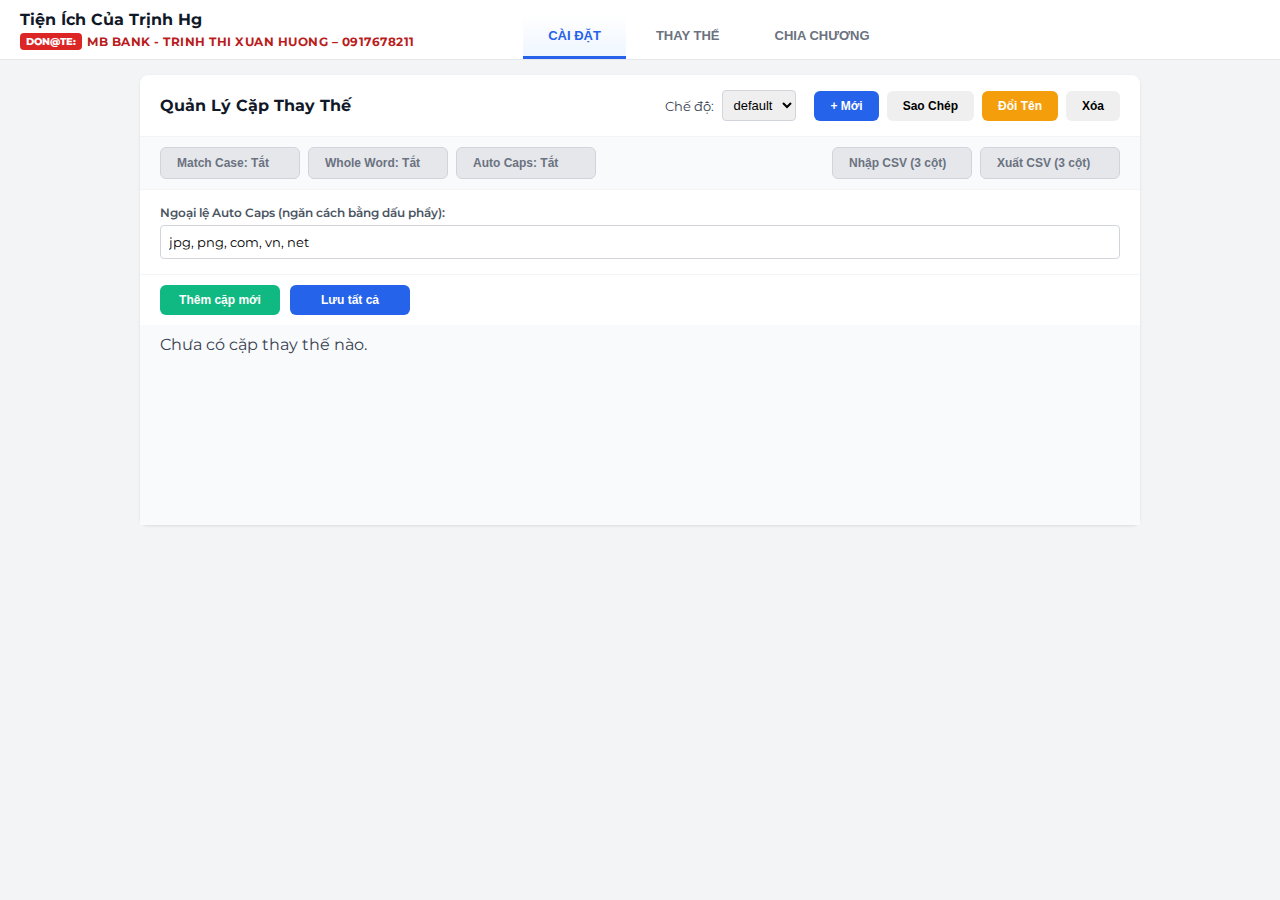
<file: index.html>
<!DOCTYPE html>
<html lang="vi">
<head>
  <meta charset="UTF-8">
  <meta name="viewport" content="width=device-width, initial-scale=1.0">
  <title>Tiện Ích Của Trịnh Hg - V20 (Fixed & Smooth)</title>
  <link href="https://fonts.googleapis.com/css2?family=Montserrat:wght@400;500;600;700;800&display=swap" rel="stylesheet">
  <link rel="stylesheet" href="index.css">
</head>
<body>
  
  <header class="app-header">
    <div class="header-left">
      <h1>Tiện Ích Của Trịnh Hg</h1>
      <div class="donate-info">
        <span class="donate-label">DON@TE:</span>
        <span class="donate-details">MB BANK - TRINH THI XUAN HUONG – 0917678211</span>
      </div>
    </div>
    <div class="header-center">
      <nav class="tabs">
        <button class="tab-button active" data-tab="settings">Cài Đặt</button>
        <button class="tab-button" data-tab="replace">Thay Thế</button>
        <button class="tab-button" data-tab="split">Chia Chương</button>
      </nav>
    </div>
    <div class="header-right"></div>
  </header>

  <main class="app-body">
    
    <div id="settings" class="tab-content active">
      <div class="panel-container">
        
        <div class="panel-header">
          <h2>Quản Lý Cặp Thay Thế</h2>
          <div class="mode-actions">
             <div class="select-wrapper">
                <label>Chế độ:</label>
                <select id="mode-select"></select>
             </div>
             <button id="add-mode" class="btn btn-primary">+ Mới</button>
             <button id="copy-mode" class="btn btn-secondary">Sao Chép</button>
             <button id="rename-mode" class="btn btn-warning">Đổi Tên</button>
             <button id="delete-mode" class="btn btn-danger">Xóa</button>
          </div>
        </div>

        <div class="toolbar">
          <div class="toolbar-group">
            <button id="match-case" class="btn btn-toggle">Match Case: Tắt</button>
            <button id="whole-word" class="btn btn-toggle">Whole Word: Tắt</button>
            <button id="auto-caps" class="btn btn-toggle">Auto Caps: Tắt</button>
          </div>
          <div class="toolbar-group">
            <button id="import-settings" class="btn btn-toggle purple">Nhập CSV (3 cột)</button>
            <button id="export-settings" class="btn btn-toggle purple">Xuất CSV (3 cột)</button>
          </div>
        </div>

        <div class="advanced-settings">
            <div class="setting-block">
                <label>Ngoại lệ Auto Caps (ngăn cách bằng dấu phẩy):</label>
                <input type="text" id="caps-exception" placeholder="Ví dụ: jpg, png, com, vn (Những từ này sẽ không bị viết hoa sau dấu chấm)">
            </div>
        </div>

        <div class="list-actions">
           <button id="add-pair" class="btn btn-success icon-btn">Thêm cặp mới</button>
           <button id="save-settings" class="btn btn-primary icon-btn">Lưu tất cả</button>
        </div>

        <div class="scroll-area">
          <div id="punctuation-list"></div>
          <div id="empty-state" class="empty-message hidden">Chưa có cặp thay thế nào.</div>
        </div>
      </div>
    </div>

    <div id="replace" class="tab-content">
      <div class="split-pane">
        <div class="pane input-pane">
          <div class="pane-header">
            <span>Văn bản gốc</span>
            <span id="input-word-count" class="badge">Words: 0</span>
          </div>
          <textarea id="input-text" class="custom-scrollbar" placeholder="Dán văn bản cần xử lý vào đây..."></textarea>
          <div class="pane-footer">
            <button id="replace-button" class="btn btn-primary full-width">THỰC HIỆN THAY THẾ</button>
          </div>
        </div>

        <div class="pane output-pane">
          <div class="pane-header">
            <span>Kết quả <span style="font-size: 10px; font-weight: 400;">(Vàng: Thay thế | Xanh: AutoCaps | Cam: Cả hai)</span></span>
            <span id="output-word-count" class="badge">Words: 0</span>
          </div>
          <div id="output-text" class="custom-scrollbar output-div" contenteditable="false" data-placeholder="Kết quả sẽ hiện ra ở đây..."></div>
          <div class="pane-footer">
            <button id="copy-button" class="btn btn-success full-width">Sao chép văn bản (Text Only)</button>
          </div>
        </div>
      </div>
    </div>

    <div id="split" class="tab-content">
      <div class="split-controls-wrapper">
        <div class="split-mode-selector">
            <label><input type="radio" name="split-type" value="count" checked> Chia theo số phần</label>
            <label><input type="radio" name="split-type" value="regex"> Chia theo Chương (Regex)</label>
        </div>

        <div id="split-type-count" class="split-sub-controls">
            <label>Số phần:</label>
            <div class="split-buttons-group">
            <button class="split-mode-btn active" data-split="2">2</button>
            <button class="split-mode-btn" data-split="3">3</button>
            <button class="split-mode-btn" data-split="4">4</button>
            <button class="split-mode-btn" data-split="5">5</button>
            <button class="split-mode-btn" data-split="6">6</button>
            <button class="split-mode-btn" data-split="7">7</button>
            <button class="split-mode-btn" data-split="8">8</button>
            <button class="split-mode-btn" data-split="9">9</button>
            <button class="split-mode-btn" data-split="10">10</button>
            </div>
        </div>

        <div id="split-type-regex" class="split-sub-controls hidden">
            <label>Regex nhận diện:</label>
            <input type="text" id="split-regex-input" value="^(Chương|Chapter|Hồi)\s+\d+[:.]?" placeholder="VD: ^Chương \d+">
            <span class="hint">Tìm dòng bắt đầu bằng Chương X...</span>
        </div>
      </div>

      <div class="split-grid-container">
        <div id="split-input-container" class="split-box input-box">
          <div class="split-header">
            <span>Văn bản gốc</span>
            <span id="split-input-word-count" class="badge">Words: 0</span>
          </div>
          <textarea id="split-input-text" class="custom-scrollbar" placeholder="Dán cả bộ truyện vào đây..."></textarea>
          <div class="split-footer">
            <button id="split-action-btn" class="btn btn-primary full-width">Thực Hiện Chia</button>
          </div>
        </div>
        <div id="split-outputs-wrapper" class="outputs-wrapper"></div>
      </div>
    </div>

  </main>
  
  <div id="notification-container"></div>
  <script src="index.js"></script>
</body>
</html>
</file>
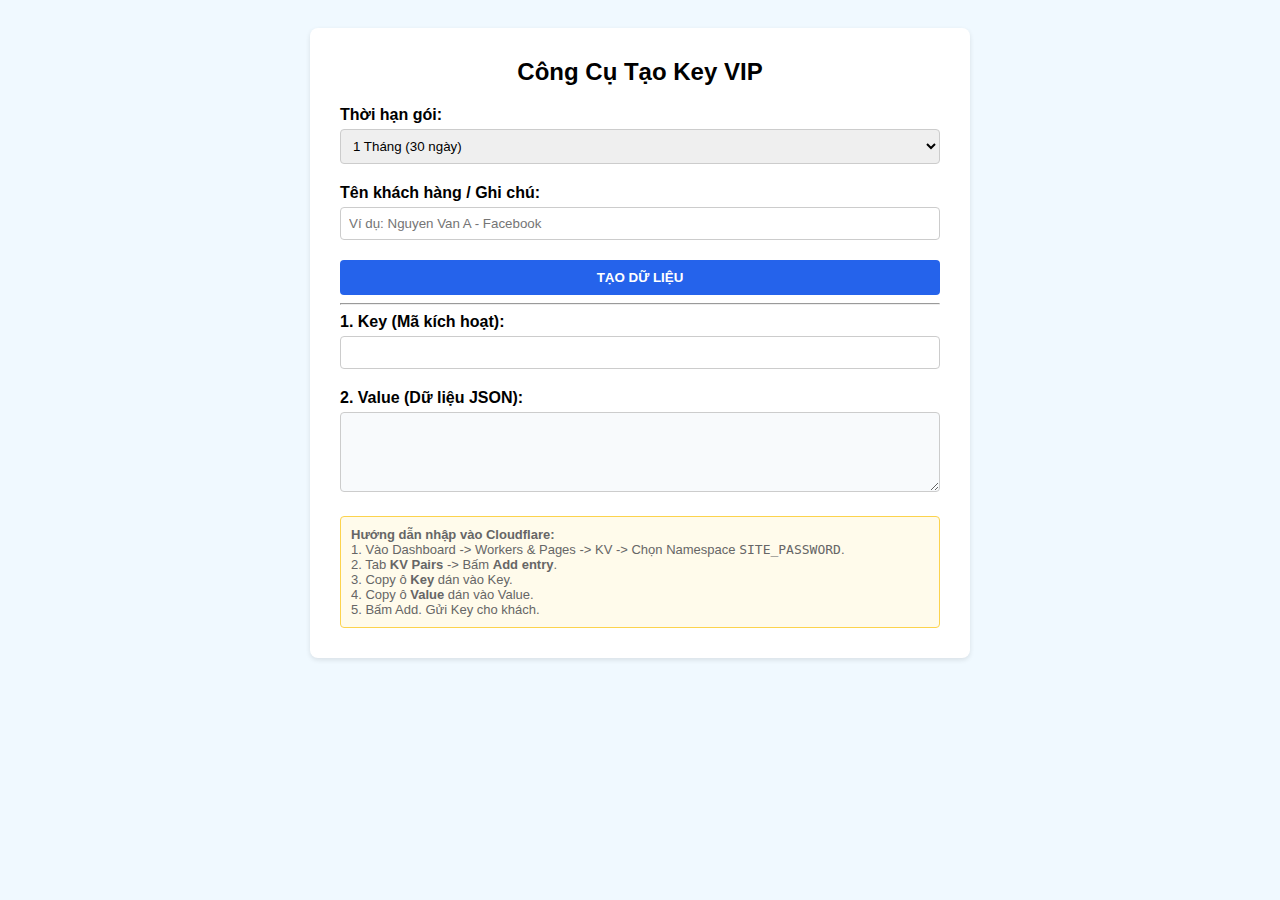
<file: admin_tool.html>
<!DOCTYPE html>
<html lang="vi">
<head>
    <meta charset="UTF-8">
    <title>Admin Key Generator</title>
    <style>
        body { font-family: sans-serif; padding: 20px; background: #f0f9ff; }
        .container { max-width: 600px; margin: 0 auto; background: white; padding: 30px; border-radius: 8px; box-shadow: 0 2px 5px rgba(0,0,0,0.1); }
        .group { margin-bottom: 20px; }
        label { display: block; font-weight: bold; margin-bottom: 5px; }
        select, input, textarea { width: 100%; padding: 8px; border: 1px solid #ccc; border-radius: 4px; box-sizing: border-box; }
        button { cursor: pointer; padding: 10px 20px; background: #2563eb; color: white; border: none; border-radius: 4px; font-weight: bold; width: 100%; }
        button:hover { background: #1d4ed8; }
        textarea { height: 80px; font-family: monospace; background: #f8fafc; }
        .guide { font-size: 13px; color: #666; background: #fffbeb; padding: 10px; border-radius: 4px; margin-top: 20px; border: 1px solid #fcd34d; }
    </style>
</head>
<body>
    <div class="container">
        <h2 style="margin-top:0; text-align:center;">Công Cụ Tạo Key VIP</h2>
        
        <div class="group">
            <label>Thời hạn gói:</label>
            <select id="duration">
                <option value="2592000">1 Tháng (30 ngày)</option>
                <option value="7776000">3 Tháng (90 ngày)</option>
                <option value="15552000">6 Tháng (180 ngày)</option>
                <option value="31536000">1 Năm (365 ngày)</option>
                <option value="3153600000">Vĩnh viễn (100 năm)</option>
            </select>
        </div>

        <div class="group">
            <label>Tên khách hàng / Ghi chú:</label>
            <input type="text" id="note" placeholder="Ví dụ: Nguyen Van A - Facebook">
        </div>

        <button onclick="generate()">TẠO DỮ LIỆU</button>
        
        <hr>

        <div class="group">
            <label>1. Key (Mã kích hoạt):</label>
            <input type="text" id="out-key" readonly onclick="this.select()">
        </div>

        <div class="group">
            <label>2. Value (Dữ liệu JSON):</label>
            <textarea id="out-value" readonly onclick="this.select()"></textarea>
        </div>

        <div class="guide">
            <strong>Hướng dẫn nhập vào Cloudflare:</strong><br>
            1. Vào Dashboard -> Workers & Pages -> KV -> Chọn Namespace <code>SITE_PASSWORD</code>.<br>
            2. Tab <strong>KV Pairs</strong> -> Bấm <strong>Add entry</strong>.<br>
            3. Copy ô <strong>Key</strong> dán vào Key.<br>
            4. Copy ô <strong>Value</strong> dán vào Value.<br>
            5. Bấm Add. Gửi Key cho khách.
        </div>
    </div>

    <script>
        function generate() {
            const chars = 'ABCDEFGHIJKLMNOPQRSTUVWXYZ0123456789';
            let key = 'VIP-';
            for(let i=0; i<8; i++) key += chars.charAt(Math.floor(Math.random() * chars.length));
            
            const seconds = parseInt(document.getElementById('duration').value);
            const note = document.getElementById('note').value || 'Khach le';
            
            const data = {
                duration_seconds: seconds,
                activated_at: null,
                expires_at: null,
                note: note,
                created_at: new Date().toISOString()
            };

            document.getElementById('out-key').value = key;
            document.getElementById('out-value').value = JSON.stringify(data);
        }
    </script>
</body>
</html>
</file>
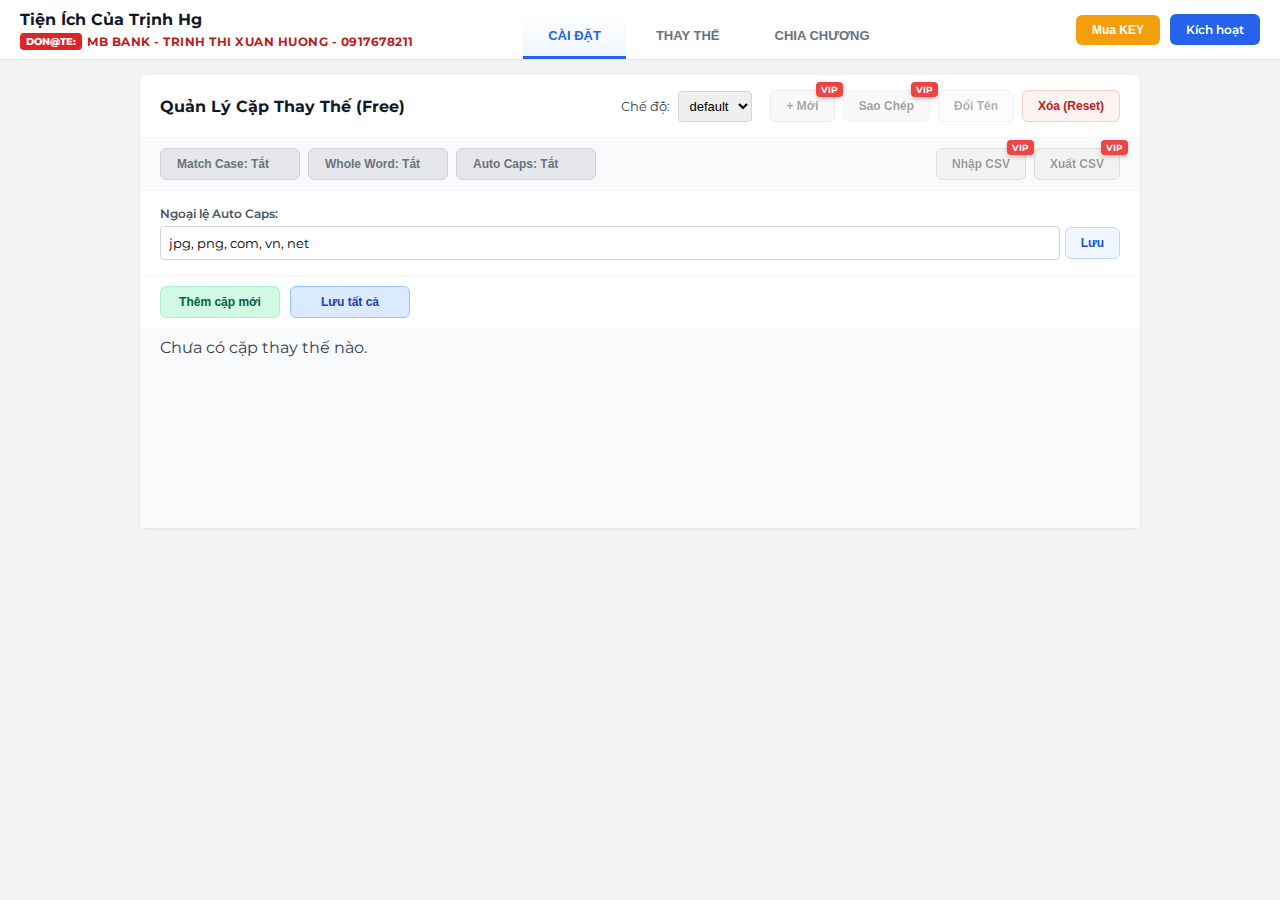
<file: free.html>
<!DOCTYPE html>
<html lang="vi">
<head>
  <meta charset="UTF-8">
  <meta name="viewport" content="width=device-width, initial-scale=1.0">
  <title>Tiện Ích Trịnh Hg - FREE</title>
  <link href="https://fonts.googleapis.com/css2?family=Montserrat:wght@400;500;600;700;800&display=swap" rel="stylesheet">
  <link rel="stylesheet" href="index.css">
  <script>window.IS_VIP = false;</script>
</head>
<body>
  <header class="app-header">
    <div class="header-left">
      <h1>Tiện Ích Của Trịnh Hg</h1>
      <div class="donate-info">
        <span class="donate-label">DON@TE:</span>
        <span class="donate-details">MB BANK - TRINH THI XUAN HUONG - 0917678211</span>
      </div>
    </div>
    <div class="header-center">
      <nav class="tabs">
        <button class="tab-button active" data-tab="settings">Cài Đặt</button>
        <button class="tab-button" data-tab="replace">Thay Thế</button>
        <button class="tab-button" data-tab="split">Chia Chương</button>
      </nav>
    </div>
    <div class="header-right">
       <button id="buy-key-btn" class="btn btn-warning btn-sm">Mua KEY</button>
       <a href="/login" class="btn btn-primary btn-sm" style="text-decoration:none;">Kích hoạt</a>
    </div>
  </header>

  <div id="buy-key-modal" class="modal-overlay">
      <div class="modal-box">
          <button class="modal-close">×</button>
          <h2 style="text-align:center; margin-top:0;">Bảng Giá Key VIP</h2>
          <div class="pricing-grid">
              <div class="price-card">
                  <span class="price-title">CÁ NHÂN</span>
                  <div>15k / 1 Tuần</div>
                  <div>40k / 1 Tháng</div>
                  <div style="font-style:italic; font-size:11px; margin-top:5px;">Max 2 thiết bị</div>
              </div>
              <div class="price-card team">
                  <span class="price-title">ĐỘI NHÓM</span>
                  <div>30k / 1 Tuần</div>
                  <div>80k / 1 Tháng</div>
                  <div style="font-style:italic; font-size:11px; margin-top:5px;">Max 15 thiết bị</div>
              </div>
          </div>
          <p style="text-align:center; font-size:12px; color:#666; margin-top:0;">(Nếu team của bạn trên 15 thiết bị thì vui lòng liên hệ admin để tăng thiết bị và giữ nguyên giá)</p>
          <div class="buy-actions">
              <a href="https://www.facebook.com/trinh.hg.57" target="_blank" class="btn-fb">Liên hệ Facebook</a>
              <a href="https://t.me/trinhhg57" target="_blank" class="btn-tele">Liên hệ Telegram</a>
          </div>
      </div>
  </div>

  <main class="app-body">
    <div id="settings" class="tab-content active">
      <div class="panel-container">
        <div class="panel-header">
          <h2>Quản Lý Cặp Thay Thế (Free)</h2>
          <div class="mode-actions">
             <div class="select-wrapper"><label>Chế độ:</label><select id="mode-select"></select></div>
             <div class="locked-wrapper"><div class="locked-overlay">VIP</div><button id="add-mode" class="btn btn-modern btn-modern-primary locked-feature">+ Mới</button></div>
             <div class="locked-wrapper"><div class="locked-overlay">VIP</div><button id="copy-mode" class="btn btn-modern btn-modern-secondary locked-feature">Sao Chép</button></div>
             <button id="rename-mode" class="btn btn-modern btn-modern-warning locked-feature" style="opacity:0.5;pointer-events:none;">Đổi Tên</button>
             <button id="delete-mode" class="btn btn-modern btn-modern-danger">Xóa (Reset)</button>
          </div>
        </div>
        <div class="toolbar">
          <div class="toolbar-group">
            <button id="match-case" class="btn btn-toggle">Match Case: Tắt</button>
            <button id="whole-word" class="btn btn-toggle">Whole Word: Tắt</button>
            <button id="auto-caps" class="btn btn-toggle">Auto Caps: Tắt</button>
          </div>
          <div class="toolbar-group">
             <div class="locked-wrapper"><div class="locked-overlay">VIP</div><button id="import-settings" class="btn btn-modern btn-modern-purple locked-feature">Nhập CSV</button></div>
             <div class="locked-wrapper"><div class="locked-overlay">VIP</div><button id="export-settings" class="btn btn-modern btn-modern-purple locked-feature">Xuất CSV</button></div>
          </div>
        </div>
        <div class="advanced-settings">
            <div class="setting-block"><label>Ngoại lệ Auto Caps:</label><div class="input-with-btn"><input type="text" id="caps-exception"><button id="save-exception-btn" class="btn btn-modern btn-modern-primary">Lưu</button></div></div>
        </div>
        <div class="list-actions">
           <button id="add-pair" class="btn btn-action-green icon-btn">Thêm cặp mới</button>
           <button id="save-settings" class="btn btn-action-blue icon-btn">Lưu tất cả</button>
        </div>
        <div class="scroll-area"><div id="punctuation-list"></div><div id="empty-state" class="hidden">Chưa có cặp thay thế nào.</div></div>
      </div>
    </div>

    <div id="replace" class="tab-content">
      <div class="split-pane">
        <div class="pane input-pane">
          <div class="pane-header"><span>Văn bản gốc <span class="limit-label">(Max 2000 từ)</span></span></div>
          <textarea id="input-text" class="custom-scrollbar" placeholder="Dán văn bản cần xử lý vào đây..."></textarea>
          <div class="pane-footer"><button id="replace-button" class="btn btn-primary full-width">THỰC HIỆN THAY THẾ</button></div>
        </div>
        <div class="pane output-pane">
          <div class="pane-header"><span>Kết quả</span><div class="counters-group"><span id="count-replace" class="badge badge-yellow">Replace: 0</span><span id="count-caps" class="badge badge-blue">Auto-Caps: 0</span><span id="output-word-count" class="badge">Words: 0</span></div></div>
          <div id="output-text" class="custom-scrollbar output-div" contenteditable="false" data-placeholder="..."></div>
          <div class="pane-footer"><button id="copy-button" class="btn btn-success full-width">Sao chép văn bản</button></div>
        </div>
      </div>
    </div>

    <div id="split" class="tab-content">
      <div class="split-controls-wrapper">
        <div class="split-mode-selector">
            <label><input type="radio" name="split-type" value="count" checked> Chia theo số phần</label>
            <div class="locked-wrapper"><div class="locked-overlay">VIP</div><label class="locked-feature"><input type="radio" name="split-type" value="regex" disabled> Chia theo Chương (Regex)</label></div>
        </div>
        <div id="split-type-count" class="split-sub-controls">
            <label>Số phần:</label>
            <div class="split-buttons-group">
                <button class="split-mode-btn active" data-split="2">2</button>
                <button class="split-mode-btn" data-split="3">3</button>
                <button class="split-mode-btn" data-split="4">4</button>
                <button class="split-mode-btn faded" data-split="5">5</button>
                <button class="split-mode-btn faded" data-split="6">6</button>
                <button class="split-mode-btn faded" data-split="7">7</button>
                <button class="split-mode-btn faded" data-split="8">8</button>
                <button class="split-mode-btn faded" data-split="9">9</button>
                <button class="split-mode-btn faded" data-split="10">10</button>
            </div>
        </div>
      </div>
      <div class="split-grid-container">
        <div id="split-input-container" class="split-box input-box">
          <div class="split-header"><span>Văn bản gốc <span class="limit-label">(Max 10k từ)</span></span></div>
          <textarea id="split-input-text" class="custom-scrollbar" placeholder="Dán cả bộ truyện vào đây..."></textarea>
          <div class="split-footer"><button id="split-action-btn" class="btn btn-primary full-width">Thực Hiện Chia</button></div>
        </div>
        <div id="split-outputs-wrapper" class="outputs-wrapper"></div>
      </div>
    </div>
  </main>
  <div id="notification-container"></div>
  <script src="free.js"></script>
</body>
</html>
</file>
<file: index.css>
/* === RESET & BASE === */
* { box-sizing: border-box; outline: none; }
body { font-family: 'Montserrat', sans-serif; margin: 0; min-height: 100vh; display: flex; flex-direction: column; background-color: #f3f4f6; color: #374151; }
textarea, input, .output-div { font-family: 'Montserrat', sans-serif !important; }
.custom-scrollbar::-webkit-scrollbar { width: 8px; height: 8px; }
.custom-scrollbar::-webkit-scrollbar-track { background: #f1f1f1; }
.custom-scrollbar::-webkit-scrollbar-thumb { background: #cbd5e1; border-radius: 4px; }
.custom-scrollbar::-webkit-scrollbar-thumb:hover { background: #94a3b8; }

/* === HEADER === */
.app-header { background: white; border-bottom: 1px solid #e5e7eb; padding: 0 20px; height: 60px; display: flex; justify-content: space-between; align-items: center; flex-shrink: 0; z-index: 100; position: sticky; top: 0; }
.header-left { flex: 1.5; }
.header-center { flex: 2; display: flex; justify-content: center; height: 100%; }
.header-right { flex: 1; display: flex; justify-content: flex-end; align-items: center; gap: 10px; }
.header-left h1 { margin: 0; font-size: 16px; color: #111827; font-weight: 700; margin-bottom: 4px; }
.donate-info { font-size: 11px; display: flex; align-items: center; gap: 5px; }
.donate-label { background: #dc2626; color: white; padding: 2px 6px; border-radius: 4px; font-weight: 800; font-size: 10px; animation: pulse-red 2s infinite; }
.donate-details { color: #b91c1c; font-weight: 700; font-size: 12px; letter-spacing: 0.5px; }
@keyframes pulse-red { 0% { transform: scale(1); box-shadow: 0 0 0 0 rgba(220, 38, 38, 0.7); } 70% { transform: scale(1); box-shadow: 0 0 0 6px rgba(220, 38, 38, 0); } 100% { transform: scale(1); box-shadow: 0 0 0 0 rgba(220, 38, 38, 0); } }

/* === TABS === */
.tabs { display: flex; gap: 5px; height: 100%; align-items: flex-end; }
.tab-button { border: none; background: transparent; padding: 0 25px; height: 45px; cursor: pointer; font-weight: 600; color: #6b7280; border-bottom: 3px solid transparent; transition: all 0.2s; font-size: 13px; text-transform: uppercase; }
.tab-button:hover { color: #2563eb; background: #f9fafb; }
.tab-button.active { color: #2563eb; border-bottom-color: #2563eb; background: linear-gradient(to top, #eff6ff, transparent); }

/* === MAIN === */
.app-body { flex: 1; padding: 15px; display: flex; flex-direction: column; height: auto; }
.tab-content { display: none; width: 100%; flex-direction: column; }
.tab-content.active { display: flex; }

/* === BUTTONS === */
.btn { padding: 8px 16px; border-radius: 6px; border: none; cursor: pointer; font-size: 12px; font-weight: 600; transition: all 0.2s; display: inline-flex; align-items: center; justify-content: center; }
.btn:active { transform: scale(0.98); }
.btn-primary { background: #2563eb; color: white; } .btn-primary:hover { background: #1d4ed8; }
.btn-success { background: #10b981; color: white; } .btn-success:hover { background: #059669; }
.btn-warning { background: #f59e0b; color: white; } .btn-warning:hover { background: #d97706; }

/* Modern Flat Buttons */
.btn-modern { border: 1px solid transparent; padding: 8px 15px; justify-content: center; }
.btn-modern-primary { background: #eff6ff; color: #1d4ed8; border-color: #bfdbfe; } .btn-modern-primary:hover { background: #dbeafe; }
.btn-modern-secondary { background: #f3f4f6; color: #374151; border-color: #e5e7eb; } .btn-modern-secondary:hover { background: #e5e7eb; }
.btn-modern-warning { background: #fffbeb; color: #b45309; border-color: #fde68a; } .btn-modern-warning:hover { background: #fef3c7; }
.btn-modern-danger { background: #fef2f2; color: #b91c1c; border-color: #fecaca; } .btn-modern-danger:hover { background: #fee2e2; }
.btn-modern-purple { background: #f3e8ff; color: #6b21a8; border: 1px solid #d8b4fe; } .btn-modern-purple:hover { background: #e9d5ff; }

/* Action Buttons */
.btn-action-green { background: #d1fae5; color: #065f46; border: 1px solid #a7f3d0; } .btn-action-green:hover { background: #a7f3d0; }
.btn-action-blue { background: #dbeafe; color: #1e40af; border: 1px solid #93c5fd; } .btn-action-blue:hover { background: #bfdbfe; }

/* TOGGLE BUTTONS - OLD STYLE */
.btn-toggle { background: #e5e7eb; color: #6b7280; justify-content: flex-start; min-width: 140px; border: 1px solid #d1d5db; }
.btn-toggle.active { background: #dbeafe; color: #1e40af; border: 1px solid #93c5fd; font-weight: 700; }

.hidden { display: none !important; }
.full-width { width: 100%; }
.icon-btn { min-width: 120px; }
.input-with-btn { display: flex; gap: 5px; align-items: center; width: 100%; }
.badge { background: #1abc9c; color: white; padding: 3px 10px; border-radius: 12px; font-size: 11px; font-weight: 600; }
.badge-yellow { background: #f59e0b; color: white; }
.badge-blue { background: #3b82f6; color: white; }
.counters-group { display: flex; gap: 5px; align-items: center; }
.limit-label { font-size: 10px; color: #ef4444; font-weight: 600; margin-left: 5px; font-style: italic; }
.limit-label.vip { color: #059669; }

/* SETTINGS PANE */
.panel-container { background: white; border-radius: 8px; box-shadow: 0 1px 3px rgba(0,0,0,0.1); display: flex; flex-direction: column; max-width: 1000px; margin: 0 auto; width: 100%; }
.panel-header { padding: 15px 20px; border-bottom: 1px solid #f3f4f6; display: flex; justify-content: space-between; align-items: center; }
.panel-header h2 { margin: 0; font-size: 16px; color: #111827; }
.mode-actions { display: flex; gap: 8px; align-items: center; }
.select-wrapper { display: flex; align-items: center; gap: 8px; font-size: 13px; margin-right: 10px; }
#mode-select { padding: 6px; border: 1px solid #d1d5db; border-radius: 4px; font-size: 13px; }
.toolbar { padding: 10px 20px; background: #f9fafb; border-bottom: 1px solid #f3f4f6; display: flex; justify-content: space-between; flex-wrap: wrap; gap: 10px; }
.toolbar-group { display: flex; gap: 8px; }
.advanced-settings { padding: 15px 20px; background: #fff; border-bottom: 1px solid #f3f4f6; display: flex; flex-direction: column; gap: 10px; }
.setting-block { display: flex; flex-direction: column; gap: 5px; width: 100%; }
.setting-block label { font-size: 12px; font-weight: 600; color: #4b5563; }
.setting-block input[type="text"] { padding: 8px; border: 1px solid #d1d5db; border-radius: 4px; font-size: 13px; width: 100%; }
.list-actions { padding: 10px 20px; display: flex; gap: 10px; }
.scroll-area { padding: 10px 20px; background: #f9fafb; min-height: 200px; }

/* PAIRS LIST */
.punctuation-item { display: flex; gap: 8px; margin-bottom: 8px; align-items: center; background: white; padding: 6px 10px; border-radius: 6px; border: 1px solid #e5e7eb; }
.pair-index { font-size: 11px; font-weight: 700; color: #9ca3af; width: 20px; text-align: center; }
.punctuation-item input { flex: 1; padding: 8px 12px; border: 1px solid #e5e7eb; border-radius: 4px; font-size: 13px; }
/* Nút Xóa Đỏ */
.punctuation-item button.remove { width: 28px; height: 28px; border-radius: 4px; border: 1px solid #fecaca; background: #fef2f2; color: #dc2626; cursor: pointer; transition: all 0.2s; }
.punctuation-item button.remove:hover { background: #dc2626; color: white; border-color: #b91c1c; transform: scale(1.1); box-shadow: 0 2px 4px rgba(220,38,38,0.3); }

/* REPLACE PANE */
#replace { height: calc(100vh - 100px); } 
.split-pane { display: flex; gap: 15px; height: 100%; min-height: 0; }
.pane { flex: 1; display: flex; flex-direction: column; background: white; border-radius: 8px; box-shadow: 0 1px 3px rgba(0,0,0,0.1); overflow: hidden; height: 100%; min-height: 0; }
.pane-header { padding: 10px 15px; background: #f9fafb; border-bottom: 1px solid #e5e7eb; display: flex; justify-content: space-between; align-items: center; font-weight: 600; font-size: 13px; flex-shrink: 0; }
.pane textarea { flex: 1; border: none; padding: 15px; resize: none; font-size: 15px; line-height: 1.6; color: #333; overflow-y: auto; min-height: 0; }
.output-div { flex: 1; border: none; padding: 15px; font-size: 15px; line-height: 1.8; white-space: pre-wrap; overflow-y: auto; background-color: #fff; color: #374151; word-wrap: break-word; min-height: 0; }
.output-div:empty::before { content: attr(data-placeholder); color: #9ca3af; pointer-events: none; }
.pane-footer { padding: 10px; border-top: 1px solid #e5e7eb; background: #f9fafb; flex-shrink: 0; }
mark.hl-yellow { background-color: #fde047; color: #000; border-radius: 2px; padding: 0 1px; border-bottom: 2px solid #eab308; display: inline; }
mark.hl-blue { background-color: #93c5fd; color: #000; border-radius: 2px; padding: 0 1px; border-bottom: 2px solid #3b82f6; display: inline; }
mark.hl-orange { background-color: #fdba74; color: #000; border-radius: 2px; padding: 0 1px; border-bottom: 2px solid #f97316; display: inline; }

/* SPLIT TAB */
.split-controls-wrapper { background: white; padding: 10px 15px; border-radius: 8px; margin-bottom: 10px; display: flex; flex-direction: column; gap: 10px; box-shadow: 0 1px 2px rgba(0,0,0,0.05); }
.split-mode-selector { display: flex; gap: 20px; font-size: 13px; font-weight: 600; border-bottom: 1px solid #eee; padding-bottom: 8px; }
.split-mode-selector label { cursor: pointer; display: flex; align-items: center; gap: 5px; }
.split-sub-controls { display: flex; align-items: center; gap: 10px; font-size: 13px; }
.split-buttons-group { display: flex; gap: 5px; flex-wrap: wrap; }
.split-mode-btn { width: 32px; height: 32px; border: 1px solid #d1d5db; background: white; border-radius: 4px; cursor: pointer; font-size: 12px; font-weight: 600; }
.split-mode-btn.active { background: #2563eb; color: white; border-color: #2563eb; }
.split-mode-btn.faded { opacity: 0.4; cursor: not-allowed; } 
#split-regex-input { padding: 6px 10px; border: 1px solid #d1d5db; border-radius: 4px; width: 300px; font-family: monospace; }
.split-grid-container { display: grid; grid-template-columns: repeat(4, 1fr); gap: 10px; align-content: start; }
.outputs-wrapper { display: contents; }
.split-box { background: white; border-radius: 8px; box-shadow: 0 1px 3px rgba(0,0,0,0.1); display: flex; flex-direction: column; border: 1px solid #e5e7eb; height: 350px; }
.split-header { padding: 8px 12px; background: #f9fafb; border-bottom: 1px solid #e5e7eb; font-size: 12px; font-weight: 600; display: flex; justify-content: space-between; }
.split-box textarea { flex: 1; border: none; padding: 10px; resize: none; font-size: 13px; overflow-y: auto; }
.split-footer { padding: 8px; border-top: 1px solid #e5e7eb; background: #f9fafb; }
@media (max-width: 1200px) { .split-grid-container { grid-template-columns: repeat(2, 1fr); } }
@media (max-width: 768px) { .split-grid-container { grid-template-columns: 1fr; } }

/* NOTIFICATION */
#notification-container { position: fixed; top: 20px; right: 20px; z-index: 9999; display: flex; flex-direction: column; gap: 10px; align-items: flex-end; }
.notification { padding: 12px 20px; border-radius: 6px; color: white; font-size: 13px; font-weight: 600; box-shadow: 0 4px 8px rgba(0,0,0,0.15); animation: slideIn 0.3s ease-out; }
.notification.success { background: #10b981; border-left: 4px solid #047857; }
.notification.error { background: #ef4444; border-left: 4px solid #b91c1c; }
.notification.warning { background: #f59e0b; border-left: 4px solid #b45309; }
@keyframes slideIn { from { transform: translateX(100%); opacity: 0; } to { transform: 0; opacity: 1; } }

/* VIP/LOCKED UI */
.locked-feature { opacity: 0.5; pointer-events: none; filter: grayscale(100%); cursor: not-allowed; }
.locked-wrapper { position: relative; display: inline-block; }
.locked-overlay { position: absolute; top: -8px; right: -8px; background: #ef4444; color: white; font-size: 9px; font-weight: bold; padding: 2px 5px; border-radius: 4px; z-index: 10; box-shadow: 0 2px 4px rgba(0,0,0,0.2); }
.vip-badge-info { font-size: 12px; font-weight: 700; color: #059669; background: #d1fae5; padding: 5px 10px; border-radius: 4px; display: flex; align-items: center; gap: 8px; }
.logout-btn { background: #fee2e2; color: #b91c1c; border: 1px solid #fca5a5; padding: 4px 8px; border-radius: 4px; cursor: pointer; font-size: 11px; font-weight: 600; text-decoration: none; }

/* MODAL */
.modal-overlay { position: fixed; top: 0; left: 0; width: 100%; height: 100%; background: rgba(0,0,0,0.5); z-index: 2000; display: none; justify-content: center; align-items: center; }
.modal-overlay.active { display: flex; }
.modal-box { background: white; width: 500px; padding: 25px; border-radius: 12px; box-shadow: 0 10px 25px rgba(0,0,0,0.2); position: relative; animation: slideInUp 0.3s ease-out; font-family: 'Montserrat', sans-serif; }
@keyframes slideInUp { from { transform: translateY(20px); opacity: 0; } to { transform: 0; opacity: 1; } }
.modal-close { position: absolute; top: 15px; right: 15px; border: none; background: none; font-size: 20px; cursor: pointer; color: #9ca3af; }
.pricing-grid { display: grid; grid-template-columns: 1fr 1fr; gap: 15px; margin: 20px 0; }
.price-card { border: 1px solid #e5e7eb; border-radius: 8px; padding: 15px; text-align: center; color: #374151; }
.price-card.team { border-color: #3b82f6; background: #eff6ff; }
.price-title { font-weight: 800; font-size: 14px; margin-bottom: 5px; display: block; color: #111827; }
.price-val { font-size: 13px; color: #374151; margin: 4px 0; }
.price-note { font-size: 11px; color: #6b7280; font-style: italic; }
.buy-actions { display: flex; flex-direction: column; gap: 10px; margin-top: 15px; }
.btn-fb { background: #1877f2; color: white; width: 100%; text-decoration: none; padding: 10px; border-radius: 6px; font-weight: 700; font-size: 13px; text-align: center; display: block; }
.btn-tele { background: #0088cc; color: white; width: 100%; text-decoration: none; padding: 10px; border-radius: 6px; font-weight: 700; font-size: 13px; text-align: center; display: block; }
</file>
